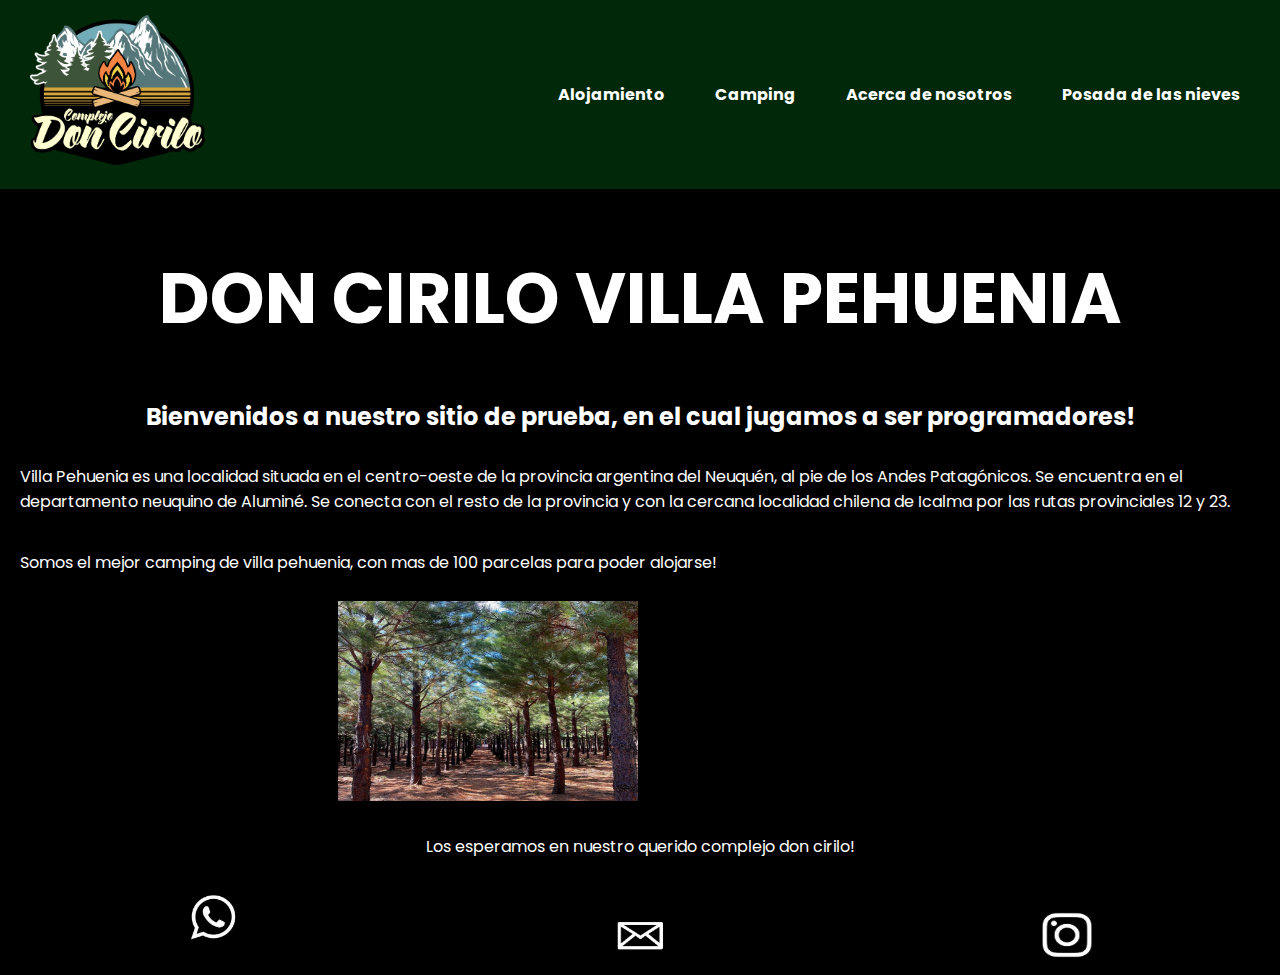
<file: index.html>
<!DOCTYPE html>
<html lang="en">

<!--SEGUNDA ENTREGA -->

<head><!--Es parte de la informacion fundamental de la pagina, parte no visible-->


    <meta charset="UTF-8">
    <meta name="viewport" content="width=device-width, initial-scale=1.0">
    <title>Trabajo final</title><!--Titulo de la pagina-->
    <link rel="stylesheet" href="style.css"><!--Estilo de la pagina-->
    <link rel="preconnect" href="https://fonts.googleapis.com"><!--Fuente, aplica a toda la pagina-->


    <link rel="preconnect" href="https://fonts.gstatic.com" crossorigin><!--Fuente-->
    <link href="https://fonts.googleapis.com/css2?family=Poppins:wght@100&display=swap" rel="stylesheet"> <!--Fuente-->


</head>



<body  > <!-- Es el cuerpo, el contenido de la pagina. -->
    
        <header> <!-- Es el encabezado, la parte superior, toppom-->
            <nav class="navbar">
                <div class="logo"><a href="index.html"><img src="logo-1.png" alt="" width="175" height="150"></div></a>
                <div class="menu-icon" onclick="toggleMenu()">☰</div>
                <ul class="menu">
                    <li><a href="alojamiento.html">Alojamiento</a></li>
                    <li><a href="camping.html">Camping</a></li>
                    <li><a href="acerca de nosotros.html">Acerca de nosotros</a></li>
                    <li><a href="posada de las nieves.html">Posada de las nieves</a></li>
                </ul>
            </nav>
       
            
        </header><!--Cierre de encabezado. Arbolito armado-->
          
        <section class="card-container">
            <div class="card">
    

            <main><!--Contenedor, estructura, caja, seccion principal de la pagina--> 
                     
            <h1>DON CIRILO VILLA PEHUENIA</h1> <!-- Se usa para titulos-->
            <h2>Bienvenidos a nuestro sitio de prueba, en el cual jugamos a ser <span>programadores!</span></h2><!--Subtitulos-->
            <p>Villa Pehuenia es una localidad situada en el centro-oeste de la provincia argentina del Neuquén, al pie de los Andes Patagónicos. Se encuentra en el departamento neuquino de Aluminé. Se conecta con el resto de la provincia y con la cercana localidad chilena de Icalma por las rutas provinciales 12 y 23.</p> <!--Etiqueta para introducir texto-->
            
                <p>Somos el mejor camping de villa pehuenia, con mas de 100 parcelas para poder alojarse! </p>
                <img class="borde" src="Camping-12.png" alt="camping" width="300" height="200">
                <iframe src="https://www.youtube.com/embed/XcmYEaMdqrs?si=SPvRzLewSiKXLAN6" title="YouTube video player" frameborder="0" allow="accelerometer; autoplay; clipboard-write; encrypted-media; gyroscope; picture-in-picture; web-share" allowfullscreen width="300" height="200" ></iframe>
                               
    
            </main>


            
            <p class="campete">Los esperamos en nuestro querido complejo don cirilo!</p>
        </div>
    </section>

    <footer> <!-- Es nuestra parte inferior de la pagina, por lo general esta bueno linkear a redes sociales, contacto, etc -->
        <img src="whatsapp.png" alt="Logo hatsapp" width="90" height="50">
        <img src="email.png" alt="Logo email" width="90" height="80">
        <img src="insta.png" alt="Logo instagram" width="90" height="80">
    </footer>

    <script src="script.js"></script>
</body><!--Cierre del contenedor semantico, la caja mas grande hasta el momento-->




</html>
</file>
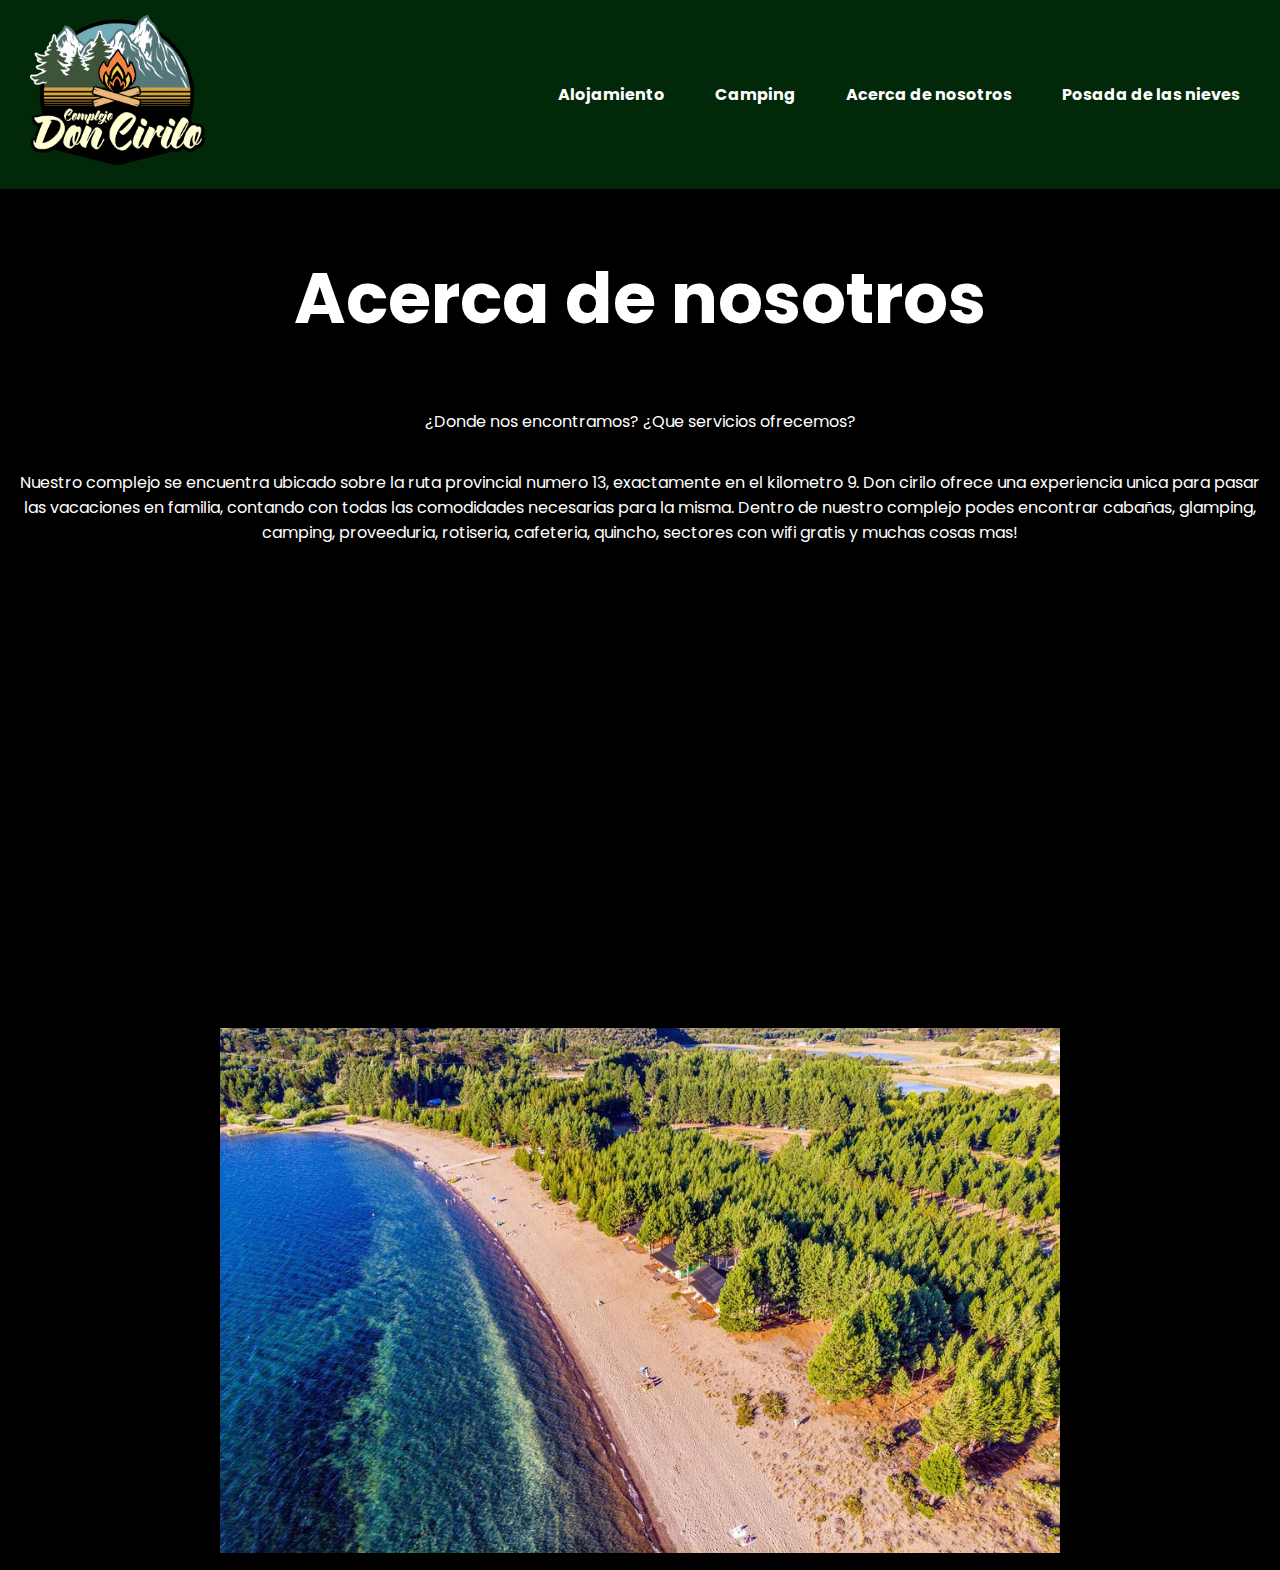
<file: acerca de nosotros.html>
<!DOCTYPE html>
<html lang="en">
<head>
    <meta charset="UTF-8">
    <meta name="viewport" content="width=device-width, initial-scale=1.0">
    <title>Acerca de nosotros</title>
    <link rel="stylesheet" href="style.css"><!--Estilo de la pagina-->
    <link rel="preconnect" href="https://fonts.googleapis.com"><!--Fuente, aplica a toda la pagina-->


    <link rel="preconnect" href="https://fonts.gstatic.com" crossorigin><!--Fuente-->
    <link href="https://fonts.googleapis.com/css2?family=Poppins:wght@100&display=swap" rel="stylesheet"> <!--Fuente-->


</head>

<header> <!-- Es el encabezado, la parte superior, toppom-->
    <nav class="navbar">
        <div class="logo"><a href="index.html"><img src="logo-1.png" alt="" width="175" height="150"></div></a>
        <div class="menu-icon" onclick="toggleMenu()">☰</div>
        <ul class="menu">
            <li><a href="alojamiento.html">Alojamiento</a></li>
            <li><a href="camping.html">Camping</a></li>
            <li><a href="acerca de nosotros.html">Acerca de nosotros</a></li>
            <li><a href="posada de las nieves.html">Posada de las nieves</a></li>
        </ul>
    </nav>
   
</header>

<body>
    <div class="card">
        <h1><a href="index.html">Acerca de nosotros</a></h1>
                <p class="campete">¿Donde nos encontramos? ¿Que servicios ofrecemos?</p>
                <p class="campete">Nuestro complejo se encuentra ubicado sobre la ruta provincial numero 13, exactamente en el kilometro 9. Don cirilo ofrece una experiencia unica para pasar las vacaciones en familia, contando con todas las comodidades necesarias para la misma. Dentro de nuestro complejo podes encontrar cabañas, glamping, camping, proveeduria, rotiseria, cafeteria, quincho, sectores con wifi gratis y muchas cosas mas! </p>
                
                <iframe src="https://www.google.com/maps/embed?pb=!1m18!1m12!1m3!1d12422.306434832559!2d-71.14565821949395!3d-38.88792764529381!2m3!1f0!2f0!3f0!3m2!1i1024!2i768!4f13.1!3m3!1m2!1s0x9612e2e36b84b13f%3A0xc96e11d66110a15e!2sCOMPLEJO%20Don%20Cirilo!5e0!3m2!1ses!2sar!4v1705429122533!5m2!1ses!2sar" width="600" height="450" style="border:0;" allowfullscreen="" loading="lazy" referrerpolicy="no-referrer-when-downgrade"></iframe>
                <a href="Microdesafio 3.html">  <img src="quienes somos.png" alt=""></a> 
            </div> 


</body>
</html>
</file>
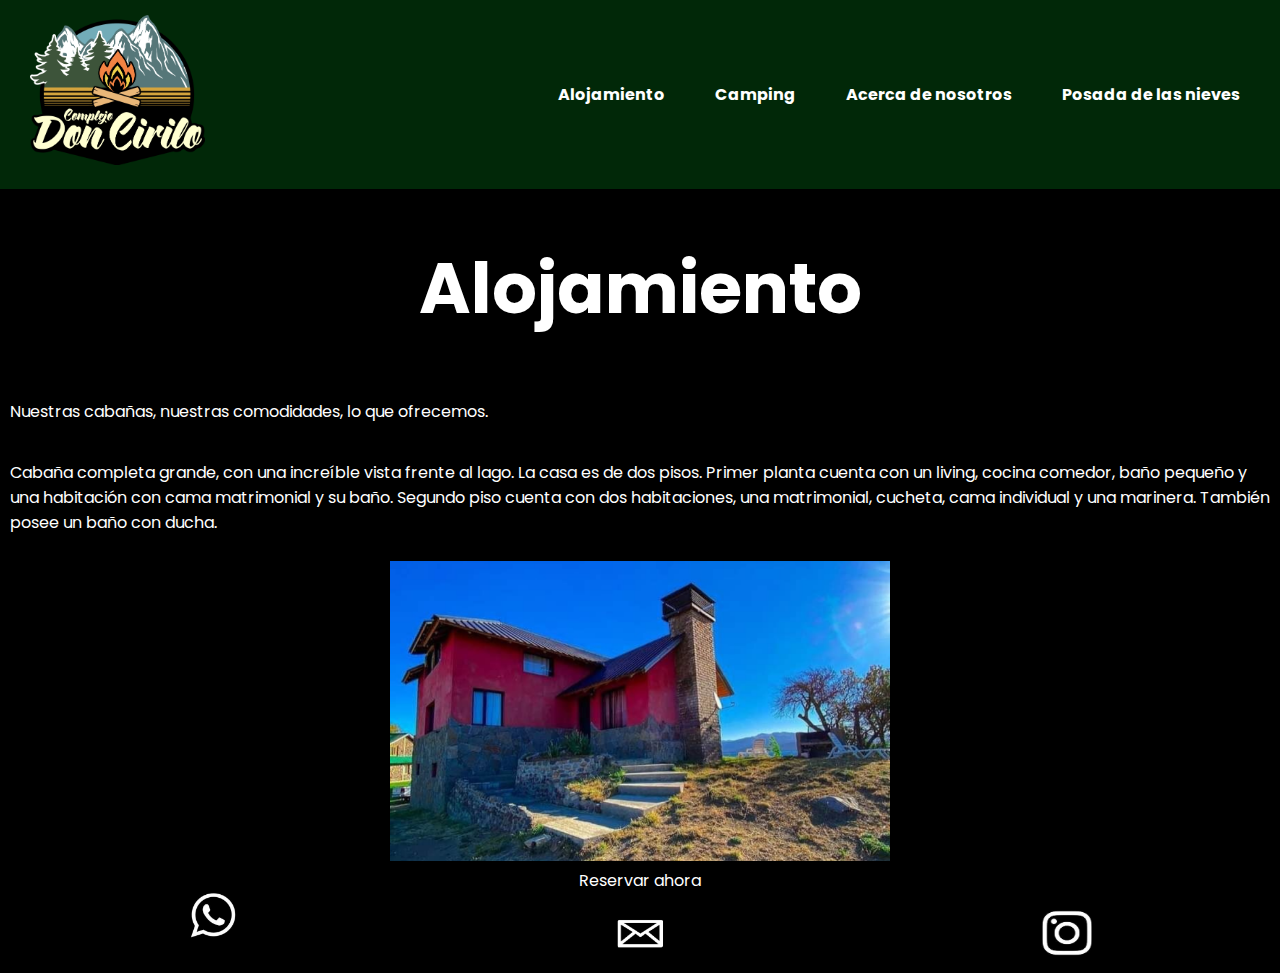
<file: alojamiento.html>
<!DOCTYPE html>
<html lang="en">

    <head><!--Es parte de la informacion fundamental de la pagina, parte no visible-->


        <meta charset="UTF-8">
        <meta name="viewport" content="width=device-width, initial-scale=1.0">
        <title>Cabañas</title><!--Titulo de la pagina-->
        <link rel="stylesheet" href="style.css"><!--Estilo de la pagina-->
        <link rel="preconnect" href="https://fonts.googleapis.com"><!--Fuente, aplica a toda la pagina-->
    
    
        <link rel="preconnect" href="https://fonts.gstatic.com" crossorigin><!--Fuente-->
        <link href="https://fonts.googleapis.com/css2?family=Poppins:wght@100&display=swap" rel="stylesheet"> <!--Fuente-->
    
    
    </head>
    
    <header> <!-- Es el encabezado, la parte superior, toppom-->
        <nav class="navbar">
            <div class="logo"><a href="index.html"><img src="logo-1.png" alt="" width="175" height="150"></div></a>
            <div class="menu-icon" onclick="toggleMenu()">☰</div>
            <ul class="menu">
                <li><a href="alojamiento.html">Alojamiento</a></li>
                <li><a href="camping.html">Camping</a></li>
                <li><a href="acerca de nosotros.html">Acerca de nosotros</a></li>
                <li><a href="posada de las nieves.html">Posada de las nieves</a></li>
            </ul>
        </nav>
        
    </header>

    <body>
        <section>
            <h1> <a href="index.html">Alojamiento</a></h1>
            <p>Nuestras cabañas, nuestras comodidades, lo que ofrecemos.</p>
            <p>Cabaña completa grande, con una increíble vista frente al lago. La casa es de dos pisos. Primer planta cuenta con un living, cocina comedor, baño pequeño y una habitación con cama matrimonial y su baño. Segundo piso cuenta con dos habitaciones, una matrimonial, cucheta, cama individual y una marinera. También posee un baño con ducha.</p>
            <div class="imagen-cabaña11" ><img src="Cabaña 11.png" alt="Cabgit logaña" width="500" height="300" ></class>
        
            <div class="boton"> <a href="index.html">Reservar ahora</a></div> 
        </section>
        
    </body>
    
    <footer> <!-- Es nuestra parte inferior de la pagina, por lo general esta bueno linkear a redes sociales, contacto, etc -->
        <img src="whatsapp.png" alt="Logo hatsapp" width="90" height="50">
        <img src="email.png" alt="Logo email" width="90" height="80">
        <img src="insta.png" alt="Logo instagram" width="90" height="80">
    </footer>

</html>
</file>
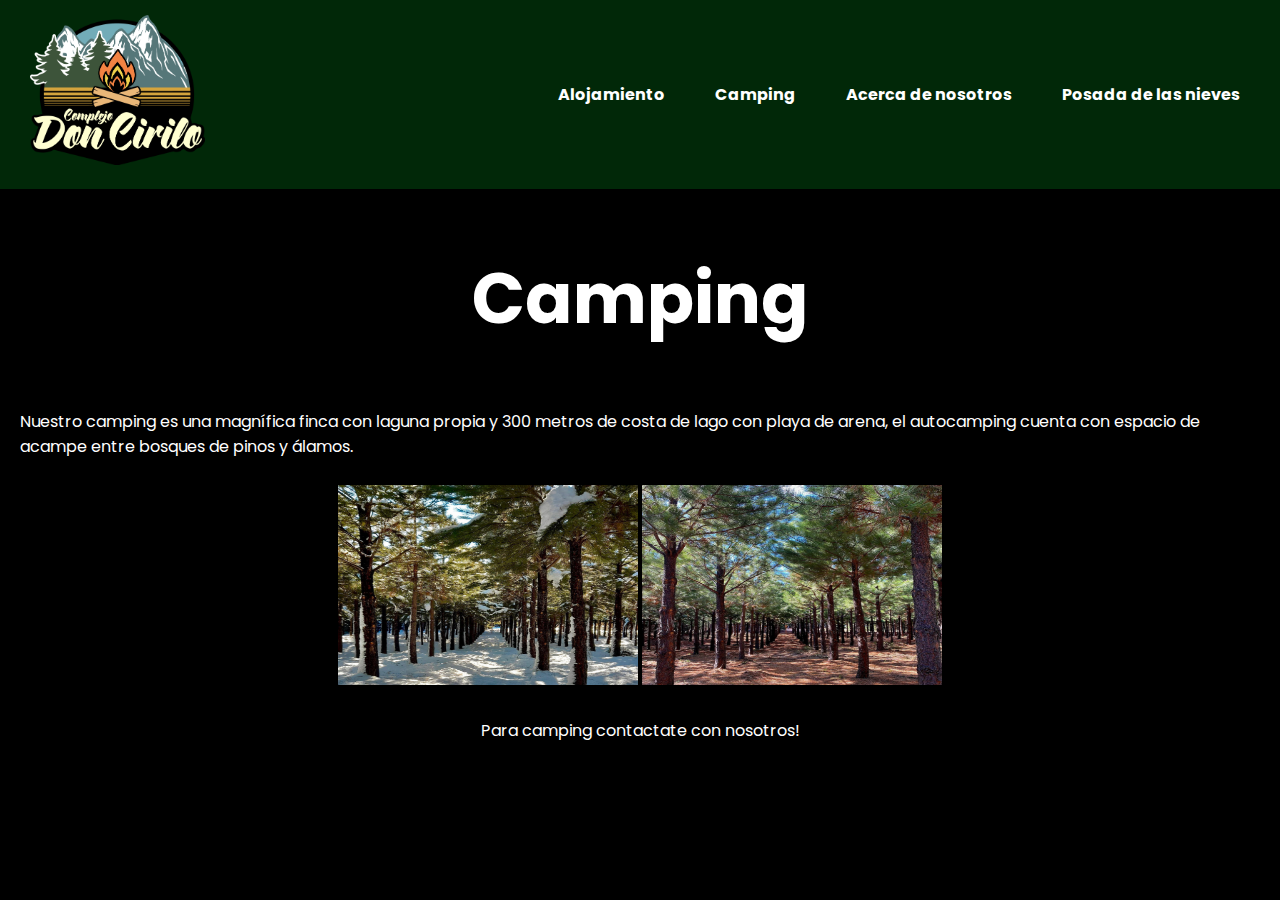
<file: camping.html>
<!DOCTYPE html>
<html lang="en">

<head>
    <meta charset="UTF-8">
    <meta name="viewport" content="width=device-width, initial-scale=1.0">
    <title>Camping</title>
    <link rel="stylesheet" href="style.css"><!--Estilo de la pagina-->
    <link rel="preconnect" href="https://fonts.googleapis.com"><!--Fuente, aplica a toda la pagina-->


    <link rel="preconnect" href="https://fonts.gstatic.com" crossorigin><!--Fuente-->
    <link href="https://fonts.googleapis.com/css2?family=Poppins:wght@100&display=swap" rel="stylesheet"> <!--Fuente-->

</head>

<header> <!-- Es el encabezado, la parte superior, toppom-->
    <nav class="navbar">
        <div class="logo"><a href="index.html"><img src="logo-1.png" alt="" width="175" height="150"></div></a>
        <div class="menu-icon" onclick="toggleMenu()">☰</div>
        <ul class="menu">
            <li><a href="alojamiento.html">Alojamiento</a></li>
            <li><a href="camping.html">Camping</a></li>
            <li><a href="acerca de nosotros.html">Acerca de nosotros</a></li>
            <li><a href="posada de las nieves.html">Posada de las nieves</a></li>
        </ul>
    </nav>
    
</header>

<body>
    <section class="card">
        <a href="index.html"><h1>Camping</h1></a>
        <p>Nuestro camping es una magnífica finca con laguna propia y 300 metros de costa de lago con playa de arena, el autocamping cuenta con espacio de acampe entre bosques de pinos y álamos.</p>
        <img src="Camping-11.png" alt=""width="300" height="200">
        <img src="Camping-12.png" alt=""width="300" height="200">
        <p class="campete"> <a href="index.html"> Para camping contactate con nosotros! </a></p>  
    </section>
</body>
</html>
</file>
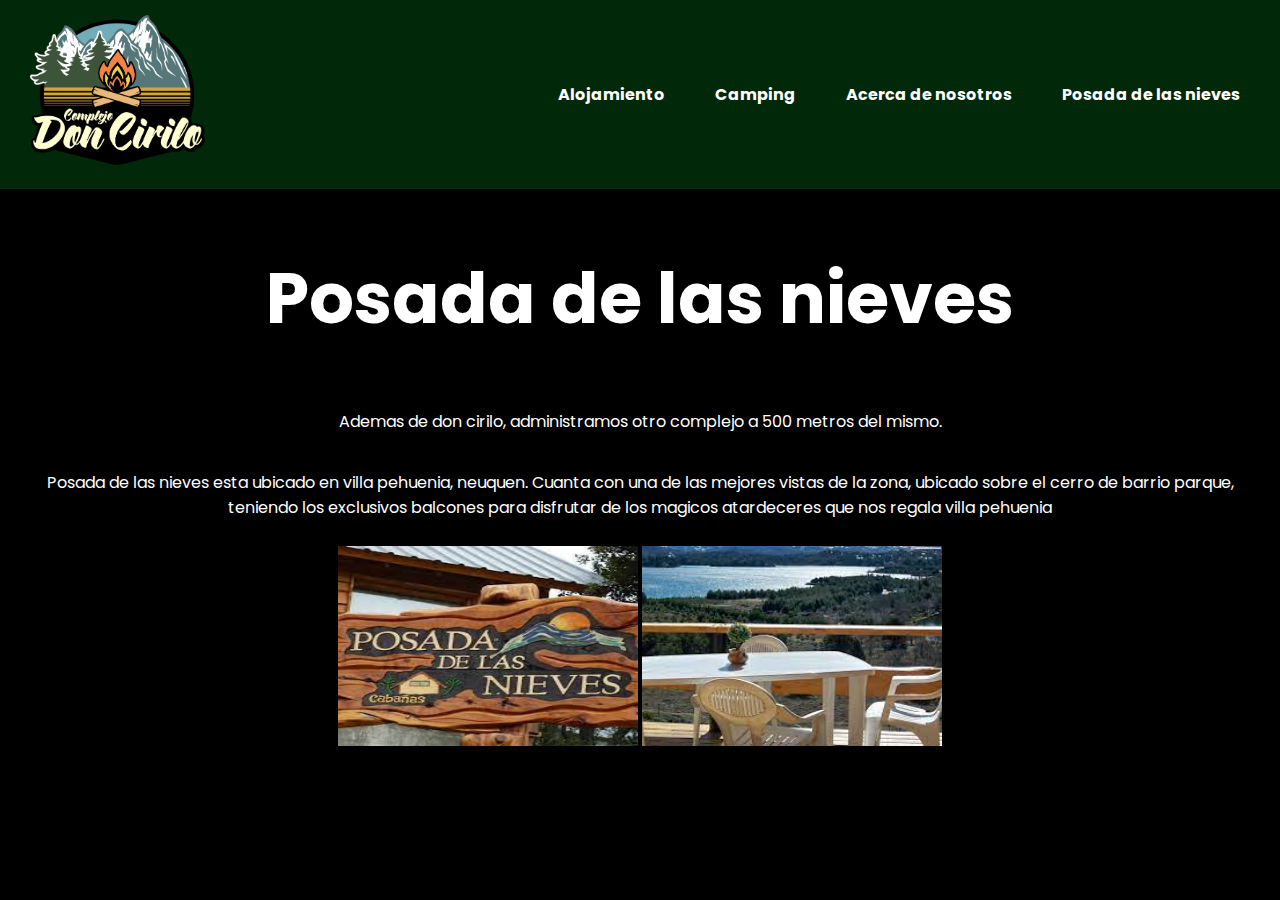
<file: posada de las nieves.html>
<!DOCTYPE html>
<html lang="en">
    <head>
        <meta charset="UTF-8">
        <meta name="viewport" content="width=device-width, initial-scale=1.0">
        <title>Posada de las nieves</title>
        <link rel="stylesheet" href="style.css"><!--Estilo de la pagina-->
        <link rel="preconnect" href="https://fonts.googleapis.com"><!--Fuente, aplica a toda la pagina-->
    
    
        <link rel="preconnect" href="https://fonts.gstatic.com" crossorigin><!--Fuente-->
        <link href="https://fonts.googleapis.com/css2?family=Poppins:wght@100&display=swap" rel="stylesheet"> <!--Fuente-->
    
    </head>

    <header> <!-- Es el encabezado, la parte superior, toppom-->
        <nav class="navbar">
            <div class="logo"><a href="index.html"><img src="logo-1.png" alt="" width="175" height="150"></div></a>
            <div class="menu-icon" onclick="toggleMenu()">☰</div>
            <ul class="menu">
                <li><a href="alojamiento.html">Alojamiento</a></li>
                <li><a href="camping.html">Camping</a></li>
                <li><a href="acerca de nosotros.html">Acerca de nosotros</a></li>
                <li><a href="posada de las nieves.html">Posada de las nieves</a></li>
            </ul>
        </nav>
        
        
    </header>

<body>
    <section class="card">
    <a href="index.html"><h1>Posada de las nieves</h1></a>
    <p class="campete">Ademas de don cirilo, administramos otro complejo a 500 metros del mismo.</p>
    <p class="campete">Posada de las nieves esta ubicado en villa pehuenia, neuquen. Cuanta con una de las mejores vistas de la zona, ubicado sobre el cerro de barrio parque, teniendo los exclusivos balcones para disfrutar de los magicos atardeceres que nos regala villa pehuenia</p>
    <a href="index.html"><img src="posada cartel.jpg" alt="" width="300" height="200"></a>
    <a href="index.html"><img src="posada de las nieves.jpg" alt="" width="300" height="200"></a>
</section>
</body>
</html>
</file>
<file: style.css>
/* Estilo de la pagina*/

body {font-family: 'Poppins', sans-serif;} /*Fuente de la pagina*/

@import url('https://fonts.googleapis.com/css2?family=Poppins:wght@100&display=swap');



h1 {
    color: rgb(255, 255, 255); /*Color de la fuente*/
    font-size: 70px;/*Tamañno de la fuente*/
    text-align: center;/*Aliniacion del texto*/
    
}


header{
    /*background-color: rgb(0, 0, 0);/*Fondo del texto,contenedor, caja*/
    text-anchor: middle;
    color: rgb(255, 255, 255);    /*Color del texto*/
    text-align: center; /*Aliniacion del texto*/
    background-color: black;
}



p {text-align: left;
    color: rgb(255, 255, 255);
    padding: 10px;
    /*background-color: rgb(0, 0, 0);*/
}

footer {
    display: flex; /*manipulibilidad de la caja, entendemos por display contenedor, la totalidad de la cosa*/
    flex-direction: row;/*Direccion del contenido, horizontal, vertical*/
    justify-content: space-around;/*Espacio entre cajas, contenido, display*/
    background-color: black;

}

a {
    text-decoration: none; /*Muy util, para editar el estilo de nuestros hipervinculos*/
    color: rgb(255, 255, 255);
    margin-bottom: 100px;
}

ul { 
    border-image: 10px }/*Para darle un poco de circunferencia a la imagen, tarjeta etc*/


.card {

-webkit-text-stroke-width: 0%;
display:center;
justify-content: right;
border-radius: 200px;
margin-bottom: 0px;
padding: 10px ;
} 

li {text-decoration: none    ;
list-style: none;
padding: 10px;}

.div {
    -webkit-text-stroke-width: 0%;
display:center;
justify-content: right;
border-radius: 200px;
 }

 body {
    /*background-color: rgb(0, 0, 0);/*Fondo del texto,contenedor, caja*/
    text-anchor: middle;
    color: rgb(255, 255, 255);    /*Color del texto*/
    text-align: center; /*Aliniacion del texto*/
    background-color: black;
}

.hover {text-decoration: overline
    }

.boton {border-radius: 15px; }

.campete {text-align: center;}

a:hover {
    text-decoration: underline;
    color: rgb(181, 14, 134);
    padding: 10px;
}

body {
    
    margin: 0;
    padding: 0;
}

header {
    background-color: rgb(1, 40, 8);
    padding: 15px;
    color: #fff;
    text-align: center;
}

.navbar {
    display: flex;
    justify-content: space-between;
    align-items: center;
}

.logo {
    padding-left: 15px;
    font-size: 24px;
    font-weight: bold;
    
}

.menu-icon {
    font-size: 28px;
    cursor: pointer;
    display: none; /* Ocultar el ícono en pantallas grandes */
}

.menu {
    list-style: none;
    display: flex;
}

.menu li {
    margin: 0 15px;
}

.menu a {
    text-decoration: none;
    color: #fff;
    font-weight: bold;
}

/* Estilos para pantallas pequeñas */
@media screen and (max-width: 768px) {
    .menu {
        display: none;
        flex-direction: column;
        width: 100%;
        text-align: center;
        position: absolute;
        top: 60px;
        left: 0;
        
        z-index: 1;
    }

    .menu.show {
        display: flex;
    }

    .menu li {
        margin: 15px 0;
    }

    .menu-icon {
        display: block;
    }
}
</file>
